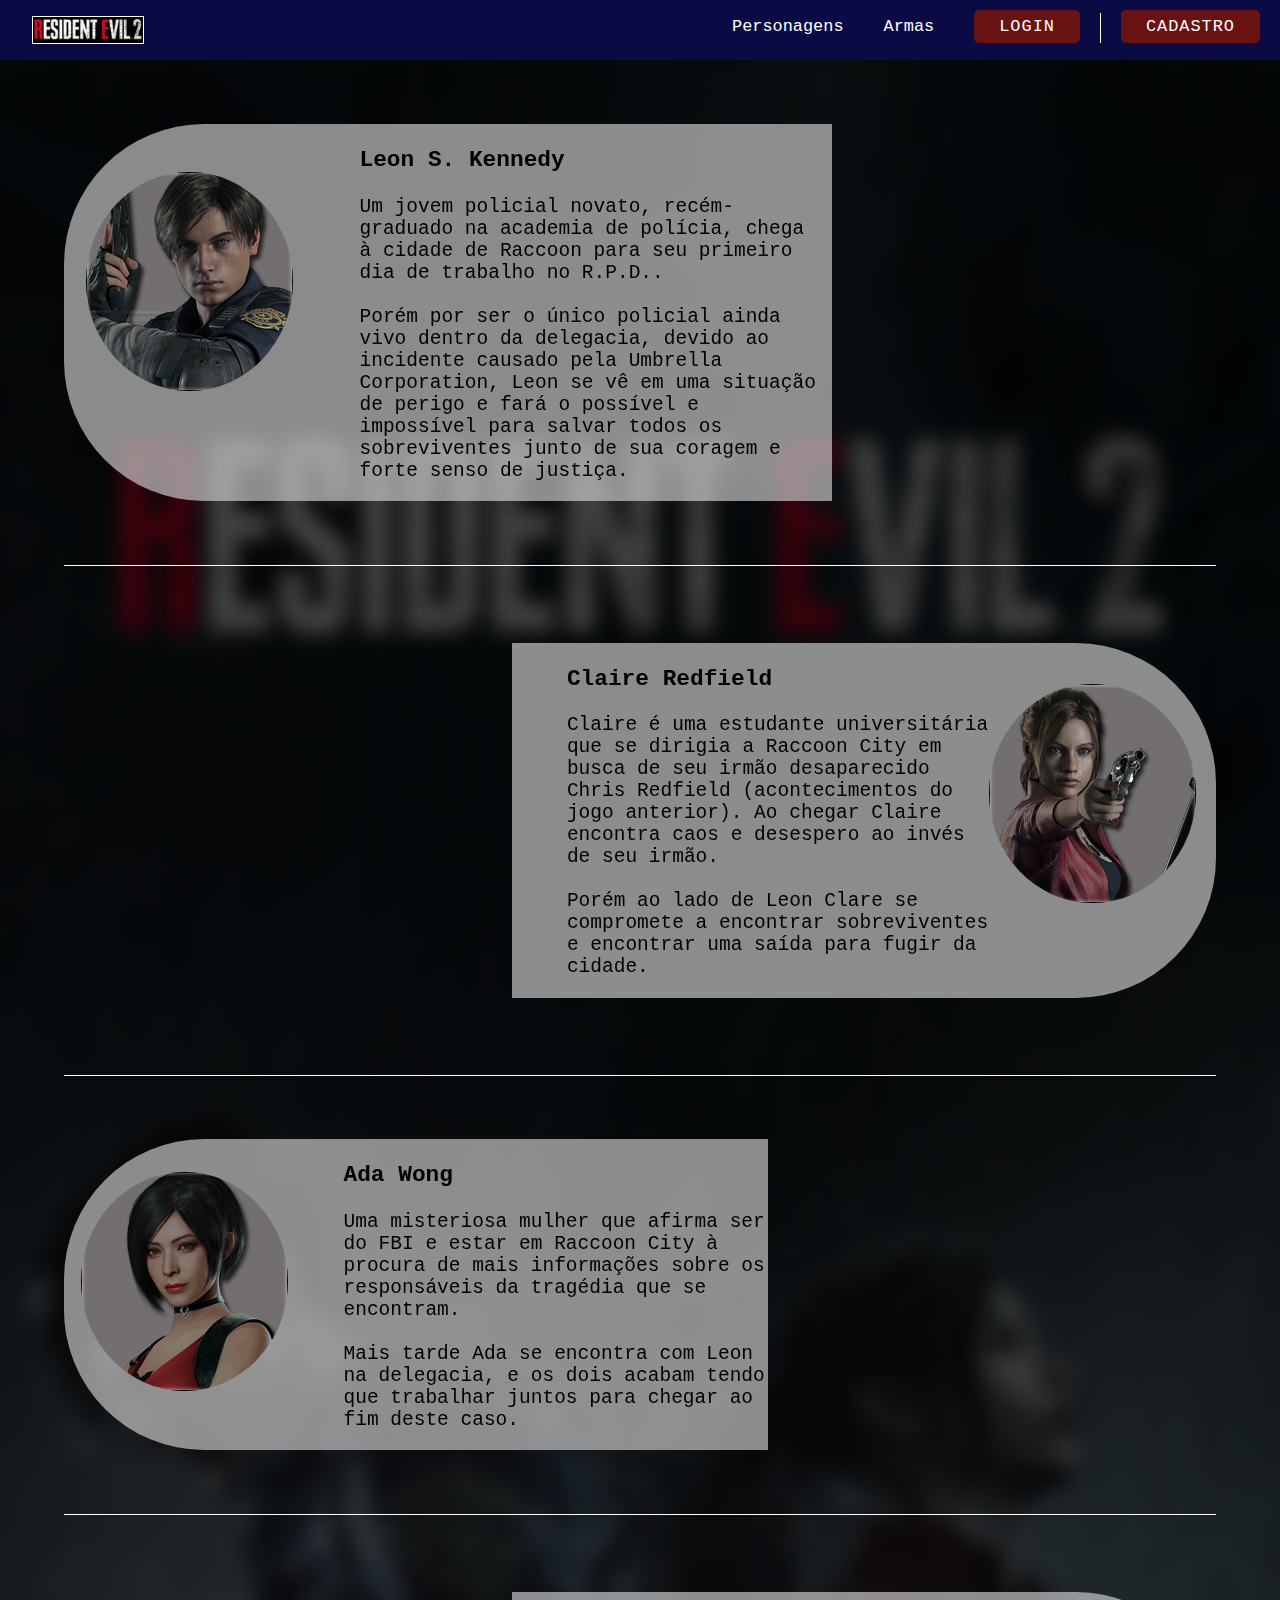
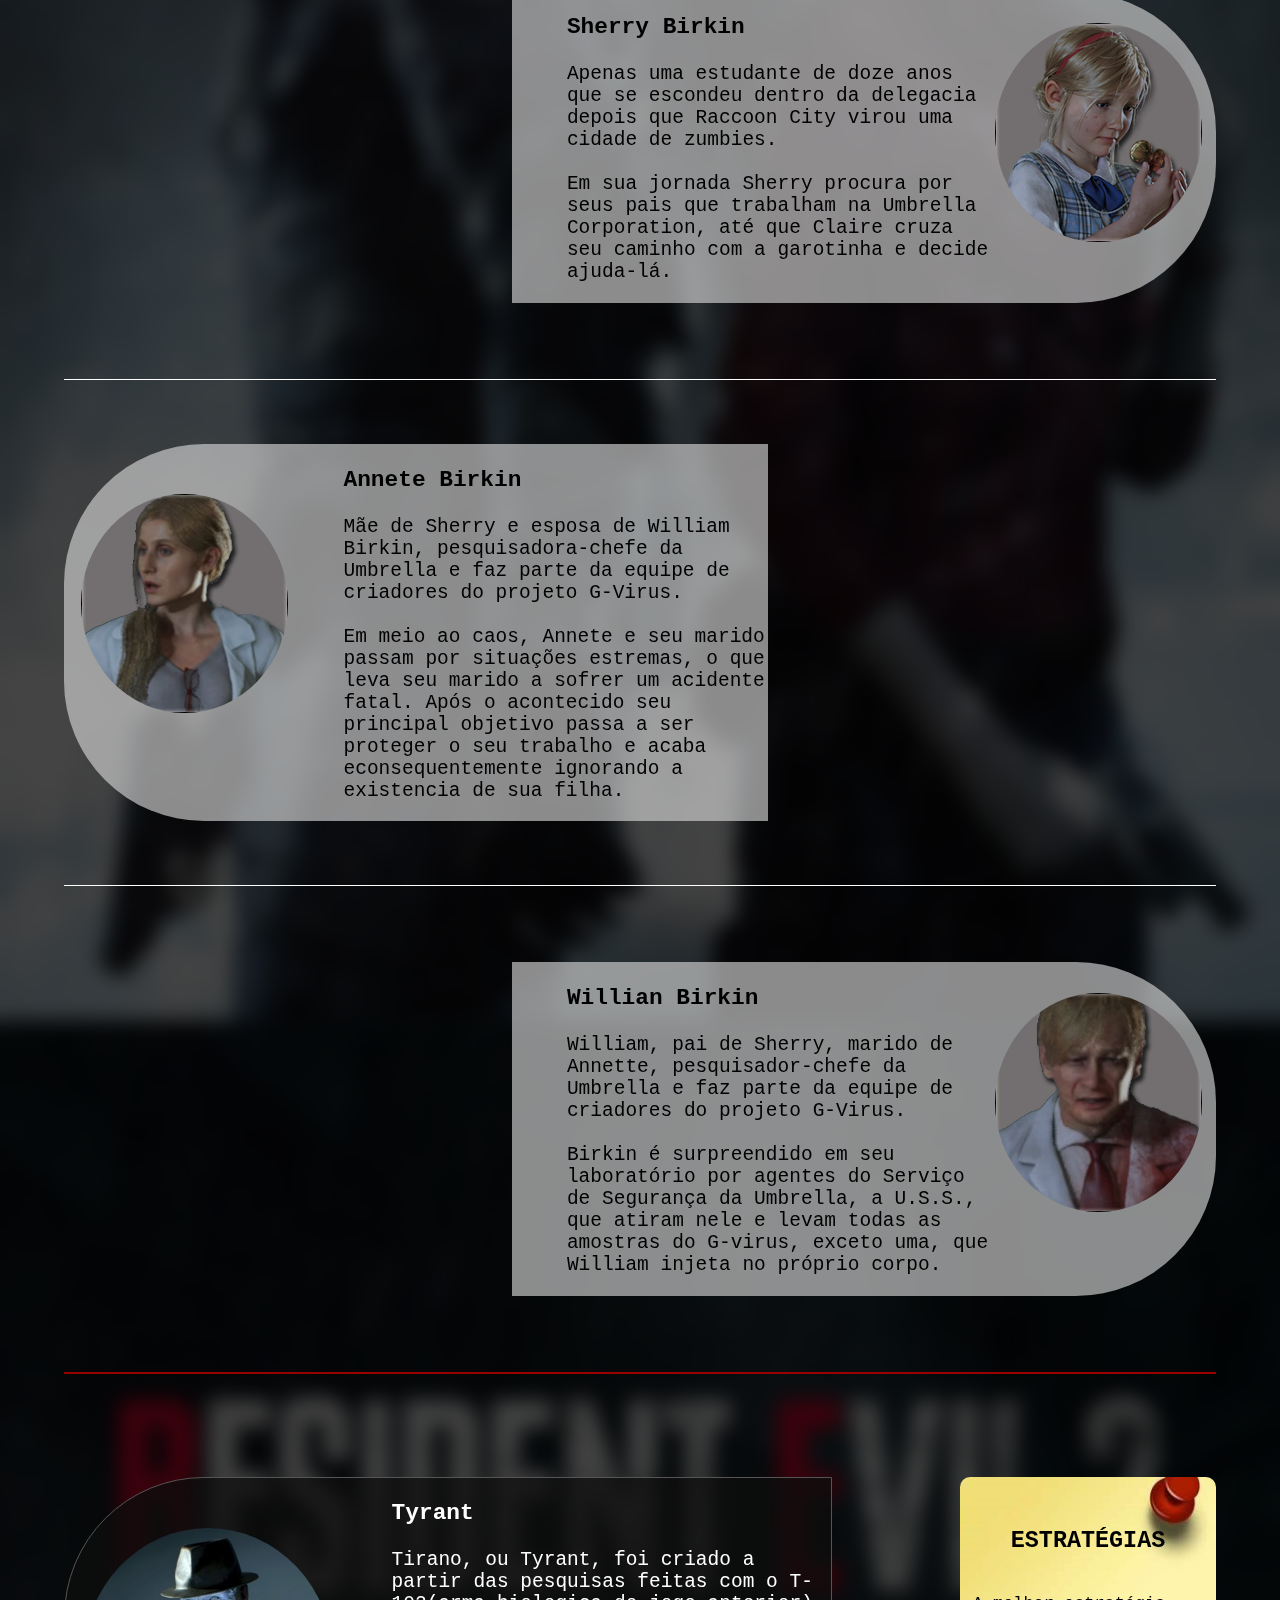
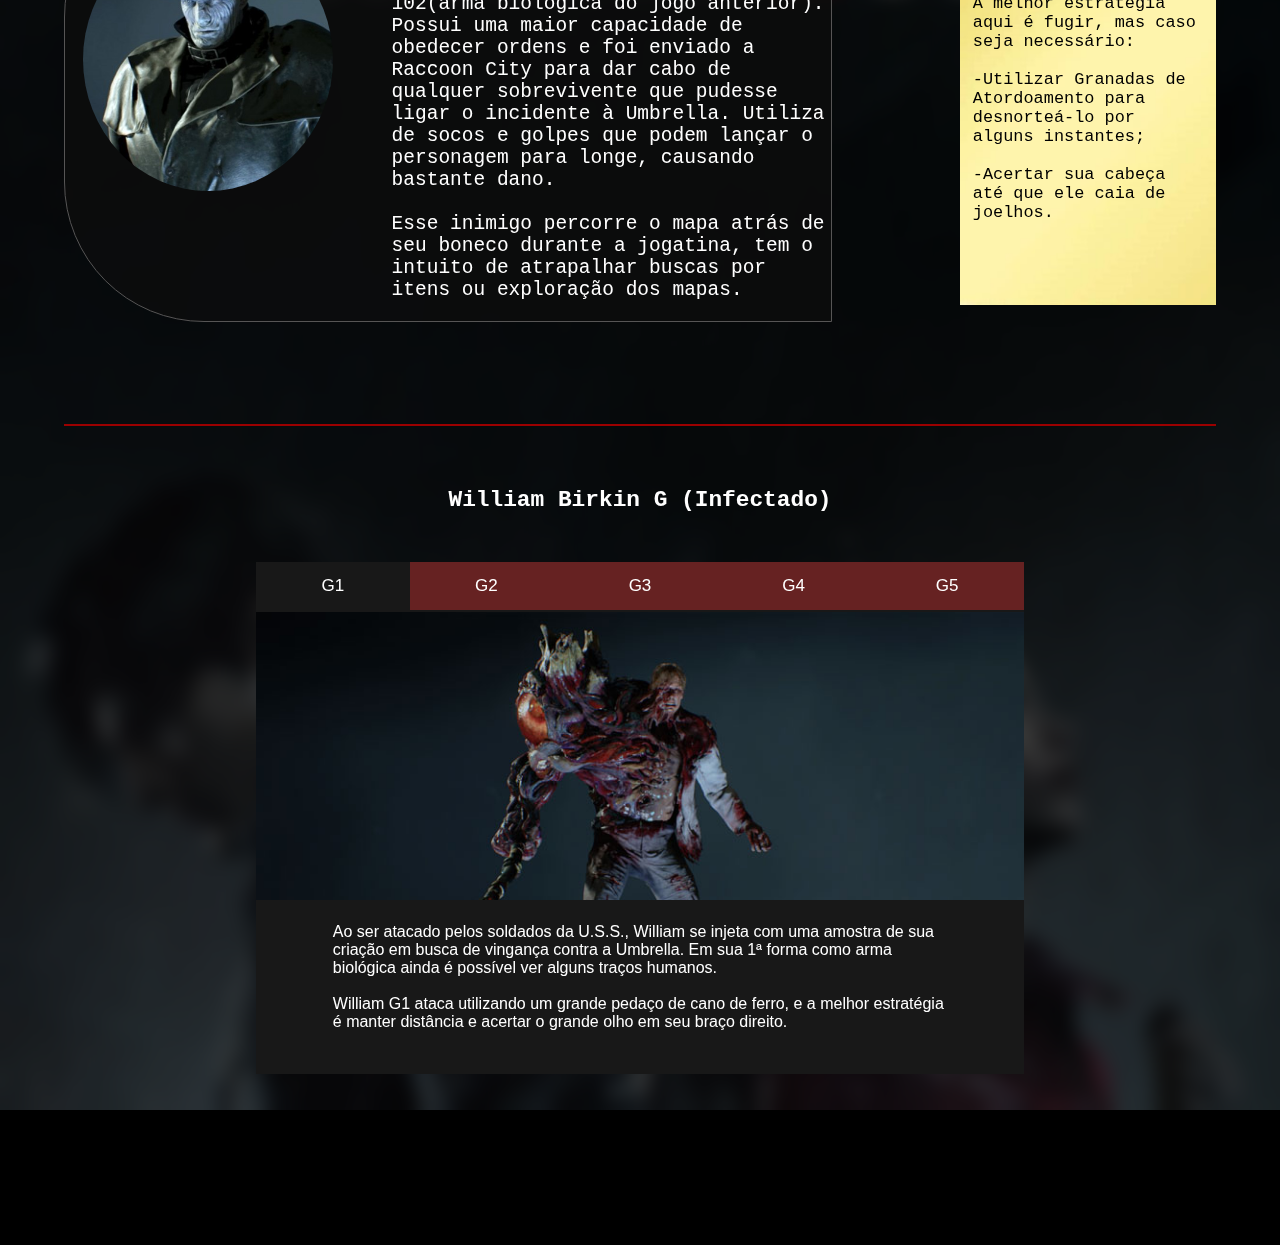
<file: site/public/Personagens.html>
<!DOCTYPE html>
<html lang="en">

<head>
    <meta charset="UTF-8">
    <meta http-equiv="X-UA-Compatible" content="IE=edge">
    <meta name="viewport" content="width=device-width, initial-scale=1.0">
    <title>Personagens</title>
    <link rel="shortcut icon" href="./img/UmbrellaIcon2.png">   
    <link rel="stylesheet" href="./css/style.css">
    <script src="./js/sessao.js"></script>
</head>

<body>
    <div class="containerGeralHome">
        <div class="containerHeader">
            <div class="headerContainer">
                <div class="ImgLogo">
                    <a href="./index.html">
                        <img src="./img/LogoRE21.jpg" alt="logoUmbrella">
                    </a>
                </div>
                <ul class="itensNavbar">
                    <li><a class="paginas" href="./Personagens.html">Personagens</a></li>
                    <!-- <li><a class="paginas" href="./dashboard/Teste.html">Teste</a></li> -->
                    <li><a class="paginas" href="./armas.html">Armas</a></li>
                    <li><a href="./login.html" class="ButtonLoggin">LOGIN</a></li>
                    <div class="separacaoHeader"></div>
                    <li><a href="./cadastro.html" class="ButtonLoggin">CADASTRO</a></li>
                </ul>
            </div>
        </div>

        <div class="PersonagensImgGeral">
            <div class="PersonagensContainetGeral">

                <div class="containerPersonagens">
                    <div class="containerLeonGeral">
                        <div class="ImgLeon">
                            <img src="./img/Personagens/leonskennedy.jpg" alt="Leon">
                        </div>
                        <div class="sobreLeon">
                            <h3>Leon S. Kennedy</h3>
                            <p>
                                Um jovem policial novato, recém-graduado na academia de polícia, chega à cidade de
                                Raccoon
                                para
                                seu primeiro dia de trabalho no R.P.D..<br><br>
                                Porém por ser o único policial ainda vivo
                                dentro
                                da
                                delegacia, devido ao incidente causado pela Umbrella Corporation, Leon se vê em uma
                                situação
                                de
                                perigo e fará o possível e impossível para salvar todos os sobreviventes junto de
                                sua
                                coragem e
                                forte senso de justiça.
                            </p>
                        </div>
                    </div>

                    <div class="containerDivisoriaP"></div>

                    <div class="containerPosition">
                        <div class="containerClaireGeral">

                            <div class="sobreClaire">
                                <h3>Claire Redfield</h3>
                                <p>
                                    Claire é uma estudante universitária que se dirigia a Raccoon City em busca de seu
                                    irmão desaparecido Chris Redfield (acontecimentos do jogo anterior). Ao chegar
                                    Claire encontra caos e desespero ao invés de seu irmão. <br><br>
                                    Porém ao lado de Leon Clare se compromete a encontrar sobreviventes e encontrar uma
                                    saída para fugir da cidade.
                                </p>
                            </div>
                            <div class="ImgClaire">
                                <img src="./img/Personagens/claireredfield.jpg" alt="imgClaire">
                            </div>
                        </div>
                    </div>

                    <div class="containerDivisoriaP"></div>

                    <div class="containerAda">
                        <div class="ImgAda">
                            <img src="./img/Personagens/adawong.jpg" alt="imgAda">
                        </div>
                        <div class="sobreAda">
                            <h3>Ada Wong</h3>
                            <p>
                                Uma misteriosa mulher que afirma ser do FBI e estar em Raccoon City à procura de mais
                                informações sobre os responsáveis da tragédia que se encontram. <br><br>
                                Mais tarde Ada se encontra com Leon na delegacia, e os dois acabam tendo que trabalhar
                                juntos para chegar ao fim deste caso.
                            </p>
                        </div>
                    </div>

                    <div class="containerDivisoriaP"></div>

                    <div class="containerPosition">
                        <div class="containerSherryGeral">

                            <div class="sobreSherry">
                                <h3>Sherry Birkin</h3>
                                <p>
                                    Apenas uma estudante de doze anos que se escondeu dentro da delegacia depois que
                                    Raccoon City virou uma cidade de zumbies.<br><br>
                                    Em sua jornada Sherry procura por seus pais que trabalham na Umbrella Corporation,
                                    até que Claire cruza seu caminho com a garotinha e decide ajuda-lá.
                                </p>
                            </div>
                            <div class="ImgSherry">
                                <img src="./img/Personagens/sherrybirkin.jpg" alt="imgSherry">
                            </div>
                        </div>
                    </div>

                    <div class="containerDivisoriaP"></div>

                    <div class="containerAnnete">
                        <div class="ImgAnnete">
                            <img src="./img/Personagens/annettebirkin.jpg" alt="imgAnnete">
                        </div>
                        <div class="sobreAnnete">

                            <h3>Annete Birkin</h3>
                            <p>
                                Mãe de Sherry e esposa de William Birkin, pesquisadora-chefe da Umbrella e faz parte da
                                equipe de criadores do
                                projeto G-Virus.<br><br>
                                Em meio ao caos, Annete e seu marido passam por situações estremas, o que leva seu
                                marido a sofrer um acidente fatal. Após o acontecido seu principal objetivo passa a ser
                                proteger o seu trabalho e acaba econsequentemente ignorando a existencia de sua filha.
                            </p>
                        </div>
                    </div>

                    <div class="containerDivisoriaP"></div>

                    <div class="containerPosition">
                        <div class="containerWillianGeral">

                            <div class="sobreWillian">
                                <h3>Willian Birkin</h3>
                                <p>
                                    William, pai de Sherry, marido de Annette, pesquisador-chefe da Umbrella e faz parte
                                    da equipe de criadores do
                                    projeto G-Virus.<br><br>
                                    Birkin é surpreendido em seu laboratório por agentes do Serviço de Segurança da
                                    Umbrella, a U.S.S., que atiram nele e levam todas as amostras do G-virus, exceto
                                    uma, que William injeta no próprio corpo.
                                </p>
                            </div>
                            <div class="ImgWillian">
                                <img src="./img/Personagens/williambirkin.jpg" alt="imgWillian">
                            </div>
                        </div>
                    </div>

                    <div class="containerDivisoriaPV"></div>

                    <div class="containerGeralTyrant">
                        <div class="containerTyrant">
                            <div class="ImgTyrant">
                                <img src="./img/Personagens/tyrant.jpg" alt="imgTyrant">
                            </div>
                            <div class="sobreTyrant">
                                <h3>Tyrant</h3>
                                <p>
                                    Tirano, ou Tyrant, foi criado a partir das pesquisas feitas com o T-102(arma
                                    biologica do jogo anterior). Possui uma maior capacidade de obedecer ordens e foi
                                    enviado a Raccoon City para dar cabo de qualquer sobrevivente que pudesse ligar o
                                    incidente à Umbrella. Utiliza de socos e golpes que podem lançar o personagem para
                                    longe, causando bastante dano.<br><br>
                                    Esse inimigo percorre o mapa atrás de seu boneco durante a jogatina, tem o intuito
                                    de atrapalhar buscas por itens ou exploração dos mapas.
                                </p>
                            </div>
                        </div>
                        <div class="containerEstrategiaTyrant">
                            <div class="textoEstrategiaTyrant">
                                <h3>ESTRATÉGIAS</h3>
                                <p>
                                    A melhor estratégia aqui é fugir, mas caso seja necessário:<br><br>
                                    -Utilizar Granadas de Atordoamento para desnorteá-lo por alguns
                                    instantes;<br><br>
                                    -Acertar sua cabeça até que ele caia de joelhos.
                                </p>
                            </div>
                        </div>
                    </div>

                    <div class="containerDivisoriaPV"></div>

                    <!-- WILLIAN G -->
                    <div class="willianGTitulo">
                        <h3> William Birkin G (Infectado)</h3>
                    </div>
                    <div class="containerBody">
                        <div class="containerGeralG">


                            <button class="tablink" onclick="openPage('G1', this, 'rgba(24, 24, 24, 0.999)')"
                                id="defaultOpen">G1</button>
                            <button class="tablink"
                                onclick="openPage('G2', this, 'rgba(24, 24, 24, 0.999)')">G2</button>
                            <button class="tablink"
                                onclick="openPage('G3', this, 'rgba(24, 24, 24, 0.999)')">G3</button>
                            <button class="tablink"
                                onclick="openPage('G4', this, 'rgba(24, 24, 24, 0.999)')">G4</button>
                            <button class="tablink"
                                onclick="openPage('G5', this, 'rgba(24, 24, 24, 0.999)')">G5</button>

                            <div class="containerConteudo">
                                <div id="G1" class="tabcontent">
                                    <div class="ImgWG">
                                        <img src="./img/Personagens/G1.jpg" alt="imgG1">
                                    </div>
                                    <div class="TextoG">
                                        <p> Ao ser atacado pelos soldados da U.S.S., William se injeta com uma amostra
                                            de
                                            sua criação em busca de vingança contra a Umbrella. Em sua 1ª forma
                                            como
                                            arma biológica ainda é possível ver alguns traços humanos.<br><br>
                                            William G1 ataca utilizando um grande pedaço de cano de ferro, e a melhor
                                            estratégia é manter
                                            distância e acertar o grande olho em seu braço direito.</p>
                                    </div>
                                </div>

                                <div id="G2" class="tabcontent">
                                    <div class="ImgWG">
                                        <img src="./img/Personagens/G2.jpg" alt="imgG2">
                                    </div>
                                    <div class="TextoG">
                                        <p>Em sua 2ª forma a mutação é mais evidante, com o surgimento de uma cabeça
                                            própria. Como ataque esse monstro pode causar danos sérios ao jogador
                                            utilizando sua garra bem desenvolvida de seu braço direito.<br><br>
                                            A melhor estratégia é manter distância e acertar os olhos espalhados pelo
                                            seu corpo (em seu braço direito, perna esquerda e costas).</p>
                                    </div>
                                </div>

                                <div id="G3" class="tabcontent">
                                    <div class="ImgWG">
                                        <img src="./img/Personagens/G3.jpg" alt="imgG2">
                                    </div>
                                    <div class="TextoG">
                                        <p>A 3ª forma de William Birkin possui membros superiores extras, e com eles
                                            para atacar de forma mais violenta junto de suas garras. Willian G3 também
                                            utiliza partes do cenário para lançar em direção ao personagem.<br><br>
                                            Aqui a melhor estratégia continua sendo manter a distância e acertar os
                                            olhos espalhados pelo seu corpo, até que a criatura caia e exponha seu ponto
                                            fraco na região do peito.</p>
                                    </div>
                                </div>

                                <div id="G4" class="tabcontent">
                                    <div class="ImgWG">
                                        <img src="./img/Personagens/G4.jpg" alt="imgG2">
                                    </div>
                                    <div class="TextoG">
                                        <p>A 4ª forma alterna entre bípede e quadrupede, ataca violentamente o jogador e
                                            pode saltar pelo cenário e escalar as paredes com o intuito de pular encima
                                            do personagem.<br><br> A estratégia aqui é usar todo o seu poder de fogo nos
                                            olhos presentes na parte central de seu corpo.</p>
                                    </div>
                                </div>

                                <div id="G5" class="tabcontent">
                                    <div class="ImgWG">
                                        <img src="./img/Personagens/G5.jpg" alt="imgG2">
                                    </div>
                                    <div class="TextoG">
                                        <p>A 5ª e ultima forma é a mais bizarra de todas e é exclusiva dos cenários B
                                            (Cenário que você joga com o personagem que você não escolheu no A). Ele
                                            avança lentamente pelo ultimo mapa (vagão do trem) utilizando dos tentáculos
                                            para atacar o personagem. <br><br>
                                            Matenha distância e utilize todas as armas a sua disposição para se livrar
                                            de William de uma vez por todas.</p>
                                    </div>
                                </div>

                            </div>
                        </div>
                    </div>

                </div>

            </div>
        </div>

    </div>
</body>


<script>
    function openPage(pageName, elmnt, color) {
        var i, tabcontent, tablinks;
        tabcontent = document.getElementsByClassName("tabcontent");
        for (i = 0; i < tabcontent.length; i++) {
            tabcontent[i].style.display = "none";
        }
        tablinks = document.getElementsByClassName("tablink");
        for (i = 0; i < tablinks.length; i++) {
            tablinks[i].style.backgroundColor = "";
        }
        document.getElementById(pageName).style.display = "block";
        elmnt.style.backgroundColor = color;
    }

    // Get the element with id="defaultOpen" and click on it
    document.getElementById("defaultOpen").click();
</script>

</html>
</file>
<file: site/public/css/style.css>
body {
    margin: 0;
    padding: 0;
    background-color: #000000;
    font-family: monospace;
}

* {
    box-sizing: border-box;
  }

/* HEADER NAVBAR*/

.containerGeralHome {
    width: 100%;
}

.containerHeader {
    display: flex;
    width: 100%;
    margin: auto;
    background-color: #0a0b44;
    background-blend-mode: multiply;
    /* position: sticky;
    top: 0; */
}

.headerContainer {
    display: flex;
    width: 100%;
    align-items: center;
}

.ImgLogo img {
    display: flex;
    align-items: center;
    width: 70%;
    margin: 10%;
    margin-left: 20%;
    transition: 0.5s;
    border: 1px solid white;
}

.ImgLogo img:hover{
    display: flex;
    align-items: center;
    width: 85%;
    margin: 10%;
    margin-left: 20%;
    transition: 0.5s;
}

.itensNavbar {
    display: flex;
    list-style: none;
    margin-left: 40%;
    width: 100%;
    justify-content: space-evenly;
}

.itensNavbar a {
    margin: 20px;
    font-size: 130%;
    color: white;
    text-decoration: none;
}

.itensNavbar a :hover {
    margin: 20px;
    font-size: 100%;
    color: red;
    transition: 0.5s;
    text-decoration: none;
}

.ButtonLoggin {
    cursor: pointer;
    padding: 7px 25px;
    color: white;
    letter-spacing: 1px;
    border-radius: 5px;
    text-decoration: none;
    background-color: #681212;
    transition: 0.5s;
}

.ButtonLoggin:hover{
    cursor: pointer;
    padding: 7px 25px;
    color: white;
    letter-spacing: 3px;
    border-radius: 5px;
    text-decoration: none;
    border: 4px solid #681212;
    background-color: transparent;
    transition: 0.5s;
}

.separacaoHeader{
    display: flex;
    width: 1px;
    margin-top: -4px;
    height: 30px;
    background: white;
}

/* EXPLICANDO HISTÓRIA */

.homeimg1 {
    display: flex;
    margin-bottom: 3%;
    background-image: url(../img/RE2R.jpg);
    background-size: 100%;
    width: 100%;
    height: 700px;
    text-align: center;
    background-repeat: no-repeat;
    align-items: center;
    color: white;
}

.tituloRE2 {
    width: 100%;
    justify-content: center;
    flex-direction: column;
    /* transition: .5s ease-out;
    transition-delay: .2s;   */
}

.tituloRE2 h3 {
    width: 100%;
    font-size: 300%;
}

.textoRE2 {
    display: flex;
    justify-content: center;
    align-items: center;
}

.textoRE2 p {
    display: flex;
    font-size: 150%;
    color: white;
    width: 80%;

}

/* SOBRE FRANQUIA*/

.imgWelcome {
    display: flex;
    justify-content: center;
}

.imgWelcome img {
    width: 70%;
    margin-top: 4%;
    margin-bottom: 0%;
    display: flex;
    justify-content: center;
    border-radius: 130px;
}

.tituloSobreFranquia {
    display: flex;
    font-family: 'Times New Roman', Times, serif;
    color: #ab2121;
    justify-content: center;
    font-size: 175%;
    margin-top: -1%;
}

.textoSobreFranquia {
    display: flex;
    justify-content: center;
    color: white;
}

.textoSobreFranquia p {
    display: flex;
    width: 80%;
    font-size: 150%;
}

.containerDivisoria {
    display: flex;
    width: 60%;
    margin: 3% 20%;
    height: 0.5px;
    background: white;
}

/* CRÍTICA */

.tituloCritica {
    display: flex;
    justify-content: center;
    font-family: 'Times New Roman', Times, serif;
    color: #ab2121;
    font-size: 175%;
    margin-top: -1%;
}

.textoCritica {
    display: flex;
    justify-content: center;
    color: white;
}

.textoCritica p {
    display: flex;
    width: 80%;
    font-size: 150%;
}

.imgCritica {
    display: flex;
    justify-content: center;
}

.imgCritica img {
    margin-top: 3%;
    display: flex;
    justify-content: center;
    width: 30%;
    border: 2px solid rgb(218, 14, 14);
    border-radius: 15px;
}

.linkCritica {
    display: flex;
    justify-content: center;
    color: white;
    list-style: none;
    width: 100%;
    font-size: 100%;
}

.linkCritica a {
    text-decoration: none;
    color: rgb(0, 179, 255);
}

/* Página PERSONAGENS */

.containerPersonagens{
    backdrop-filter: blur(10px);
}

.PersonagensImgGeral {
    display: flex;
    background-image: url(../img/wpp\ RE2.jpg);
    background-size: 100%;
    /* background-repeat: no-repeat; */
    width: 100%;
    height: 4250px;
    background-color: #444444;
    background-blend-mode: multiply;
}

.PersonagensContainetGeral {
    display: flex;
    justify-content: center;
}

/* Leon */
.containerLeonGeral {
    display: flex;
    justify-content: center;
    background-color: #d1d1d1a8;
    margin: 5%;
    width: 60%;
   border-top-left-radius: 140px;
   border-bottom-left-radius: 140px;

}


.ImgLeon img {
    display: flex;
    margin-top: 23%;
    margin-left: 5%;
    border-radius: 55%;
}

.sobreLeon {
    font-size: 150%;
    width: 60%;
    margin-left: 10%;
    color: rgb(0, 0, 0);
}

.containerDivisoriaP {
    display: flex;
    width: 90%;
    margin: 3% 5%;
    height: 0.5px;
    background: white;
}


/* Claire */
.containerPosition{
    display: flex;
    justify-content: end;
}

.containerClaireGeral {
    display: flex;
    justify-content: center;
    background-color: #d1d1d1a8;
    margin-right: 5%;
    margin-top: 3%;
    margin-bottom: 3%;
    width: 55%;
    border-top-right-radius: 140px;
    border-bottom-right-radius: 140px;
}

.ImgClaire img {
    display: flex;
    margin-top: 20%;
    margin-left: 0%;
    border-radius: 50%;
}

.sobreClaire {
    font-size: 150%;
    width: 60%;
    margin-left: 5%;
    color: rgb(0, 0, 0);
}

.containerDivisoriaP {
    display: flex;
    width: 90%;
    margin: 3% 5%;
    height: 1px;
    background: rgb(253, 253, 253);
}

/* Ada */
.containerAda {
    display: flex;
    justify-content: center;
    background-color: #d1d1d1a8;
    margin: 5%;
    width: 55%;
    border-radius: 0%;
    border-top-left-radius: 140px;
    border-bottom-left-radius: 140px;
}

.ImgAda img {
    display: flex;
    margin-top: 16%;
    margin-left: 7%;
    border-radius: 55%;
}

.sobreAda {
    font-size: 150%;
    width: 60%;
    margin-left: 10%;
    color: rgb(0, 0, 0);
}

.containerDivisoriaP {
    display: flex;
    width: 90%;
    margin: 3% 5%;
    height: 0.5px;
    background: white;
}

/* Sherry */
.containerPosition{
    display: flex;
    justify-content: end;
}

.containerSherryGeral {
    display: flex;
    justify-content: center;
    background-color: #d1d1d1a8;
    margin-right: 5%;
    margin-top: 3%;
    margin-bottom: 3%;
    width: 55%;
    border-top-right-radius: 140px;
    border-bottom-right-radius: 140px;
}

.ImgSherry img {
    display: flex;
    margin-top: 15%;
    margin-left: 3%;
    border-radius: 50%;
}

.sobreSherry {
    font-size: 150%;
    width: 60%;
    margin-left: 5%;
    color: rgb(0, 0, 0);
}

.containerDivisoriaP {
    display: flex;
    width: 90%;
    margin: 3% 5%;
    height: 1px;
    background: rgb(253, 253, 253);
}

/*  Annete  */

.containerAnnete {
    display: flex;
    justify-content: center;
    background-color: #d1d1d1a8;
    margin: 5%;
    width: 55%;
    border-radius: 0%;
    border-top-left-radius: 140px;
    border-bottom-left-radius: 140px;
}

.ImgAnnete img {
    display: flex;
    margin-top: 24%;
    margin-left: 7%;
    border-radius: 55%;
}

.sobreAnnete {
    font-size: 150%;
    width: 60%;
    margin-left: 10%;
    color: rgb(0, 0, 0);
}

.containerDivisoriaP {
    display: flex;
    width: 90%;
    margin: 3% 5%;
    height: 0.5px;
    background: white;
}

/* Willian */

.containerPosition{
    display: flex;
    justify-content: end;
}

.containerWillianGeral {
    display: flex;
    justify-content: center;
    background-color: #d1d1d1a8;
    margin-right: 5%;
    margin-top: 3%;
    margin-bottom: 3%;
    width: 55%;
    border-top-right-radius: 140px;
    border-bottom-right-radius: 140px;
}

.ImgWillian img {
    display: flex;
    margin-top: 15%;
    margin-left: 3%;
    border-radius: 50%;
}

.sobreWillian {
    font-size: 150%;
    width: 60%;
    margin-left: 5%;
    color: rgb(0, 0, 0);
}

.containerDivisoriaPV {
    display: flex;
    width: 90%;
    margin: 3% 5%;
    height: 2px;
    background: rgb(65, 0, 0);
}

/* Viloões */

/* Tyrant */

.containerGeralTyrant{
    display: flex;
}

.containerTyrant {
    display: flex;
    justify-content: center;
    background-color: #0e0e0ebf;
    margin: 5%;
    width: 60%;
    border-radius: 0%;
    border-top-left-radius: 140px;
    border-bottom-left-radius: 140px;
    border: 1px solid rgb(86, 85, 85);
}

.ImgTyrant img {
    display: flex;
    width: 250px;
    margin-top: 20%;
    margin-left: 7%;
    border-radius: 55%;
}

.sobreTyrant {
    font-size: 150%;
    width: 60%;
    margin-left: 10%;
    color: rgb(255, 255, 255);
}

.containerEstrategiaTyrant{
    /* background-color: rgba(255, 255, 0, 0.833); */
    background-image: url(../img/note.jpeg);
    background-size: 400px;
    background-repeat: no-repeat;
    margin: 5%;
    width: 20%;
    /* border: 4px solid rgb(0, 0, 0); */
    border-radius: 10px;
}

.textoEstrategiaTyrant{
    display: flex;
    flex-direction: column;
}

.textoEstrategiaTyrant h3{
    display: flex;
    margin-top: 20%;
    font-size: 180%;
    justify-content: center;
}

.textoEstrategiaTyrant p{
    display: flex;
    width: 90%;
    font-size: 130%;
    margin-left: 5%;
}

.containerDivisoriaPV {
    display: flex;
    width: 90%;
    margin: 3% 5%;
    height: 2px;
    background: rgb(155, 0, 0);
}

/* Willian G */

.willianGTitulo{
    display: flex;
    justify-content: center;
    color: white;
    font-size: 150%;
}

.containerBody{
    display: flex;
    justify-content: center;
    margin-top: 2%;
}

.containerGeralG{
    justify-content: center;
    width: 60%;
    margin: 0;
    font-family: Arial;
    margin-bottom: 5%;
}

.G1 .tabcontent{
    display: flex;
    flex-direction: column;
}

.tablink {
    background-color: #662222;
    color: rgb(255, 255, 255);
    float: left;
    border: none;
    outline: none;
    cursor: pointer;
    transition: 0.5s;
    padding: 14px 16px;
    font-size: 17px;
    width: 20%;
}

.tablink:hover {
    background-color: rgba(24, 24, 24, 0.999);
    color: white;
}

.tabcontent {
    color: white;
    display: none;
    padding: 50px 0px;
    height: 100%;
}

/* G1 */
#G1 {
    background-color: rgba(24, 24, 24, 0.999);
}

.ImgWG img{
    display: flex;
    width: 100%;
    margin-bottom: 3%;
}

.TextoG{
    width: 80%; 
    margin-left: 10%;
    margin-bottom: -3%;
}

/* G2 */

#G2 {
    background-color: rgba(24, 24, 24, 0.999);
}

.ImgWG img{
    display: flex;
    width: 100%;
    margin-bottom: 3%;
}

.TextoG{
    width: 80%; 
    margin-left: 10%;
    margin-bottom: -3%;
}

/* G3 */

#G3 {
    background-color:rgba(24, 24, 24, 0.999);
}

.ImgWG img{
    display: flex;
    width: 100%;
    margin-bottom: 3%;
}

.TextoG{
    width: 80%; 
    margin-left: 10%;
    margin-bottom: -3%;
}

/* G4 */

#G4 {
    background-color:  rgba(24, 24, 24, 0.999);
}

.ImgWG img{
    display: flex;
    width: 100%;
    margin-bottom: 3%;
}

.TextoG{
    width: 80%; 
    margin-left: 10%;
    margin-bottom: -3%;
}

/* G5 */

#G5 {
    background-color: rgba(24, 24, 24, 0.999);
}

.ImgWG img{
    display: flex;
    width: 100%;
    margin-bottom: 3%;
}

.TextoG{
    width: 80%; 
    margin-left: 10%;
    margin-bottom: -3%;
}
</file>
